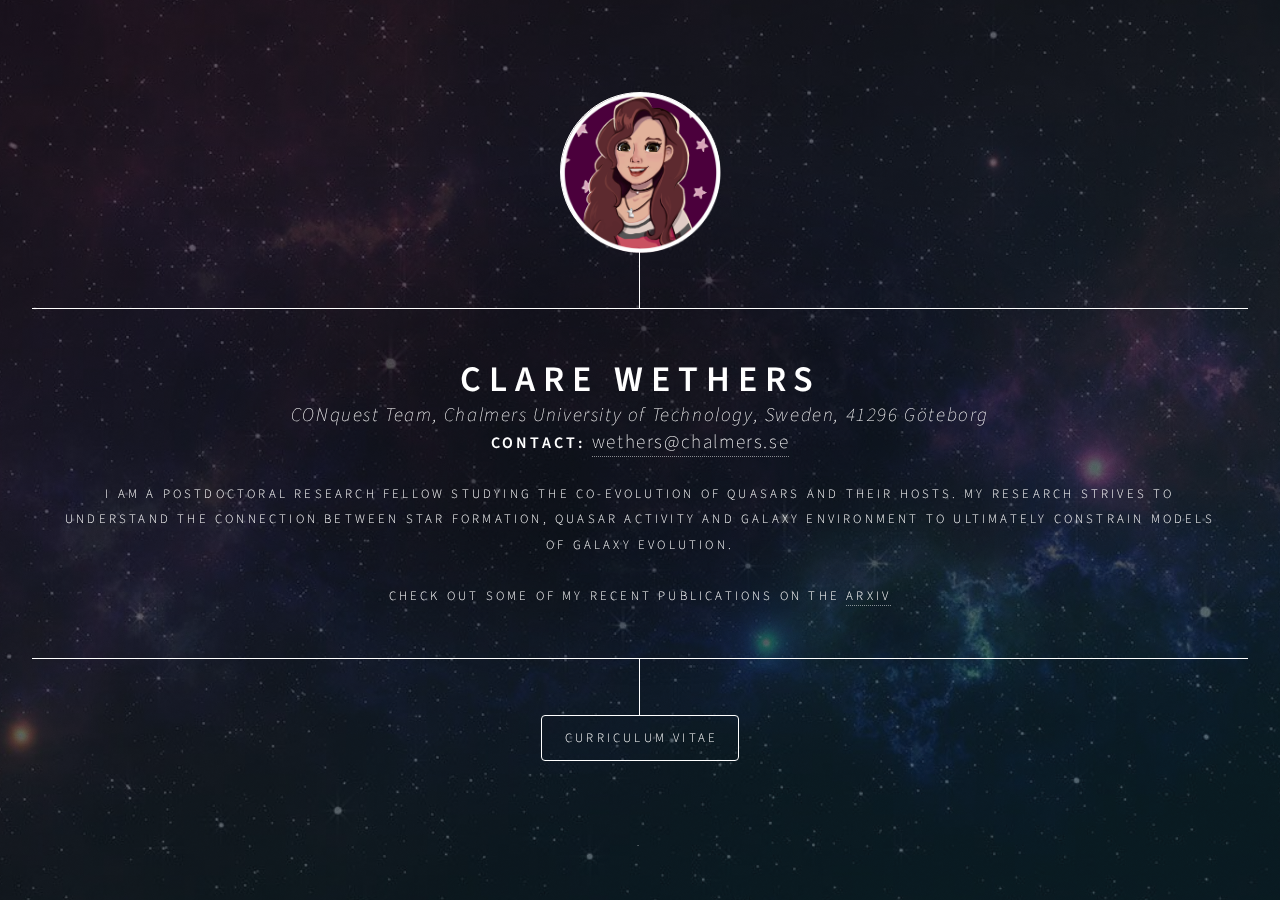
<file: index.html>
<!DOCTYPE HTML>

<html>
	<head>
		<title>Clare Wethers</title>
		<meta charset="utf-8" />
		<meta name="viewport" content="width=device-width, initial-scale=1, user-scalable=no" />
		<link rel="stylesheet" href="assets/css/main.css" />
		<noscript><link rel="stylesheet" href="assets/css/noscript.css" /></noscript>
	</head>
	<body class="is-preload">

		<!-- Wrapper -->
			<div id="wrapper">

				<!-- Header -->
					<header id="header">
						<div class="logo"> 
							<img class="image" src="images/0.png" style="width:10.7rem;height:10.7rem" ></img>
						</div>
						<div class="content">
							<div class="inner">
								<h1>Clare Wethers</h1>
								<h2><i>CONquest Team, Chalmers University of Technology, Sweden, 41296 Göteborg</i></h2><br />
								<h3>Contact: </h3> <h2><a href = "mailto: wethers@chalmers.se">wethers@chalmers.se</a></h2>	
								<p><br />
								I am a postdoctoral research fellow studying the co-evolution of quasars and their hosts.
								My research strives to understand the connection between star formation, quasar activity and galaxy environment to ultimately constrain models of galaxy evolution.<br /> 
								<br />
								Check out some of my recent publications on the <a href="https://arxiv.org/search/?searchtype=author&query=Wethers%2C+C+F">arxiv</a> 
							</div>
						</div>
						<nav>
							<ul>
								<li><a href="images/CV_full.pdf">Curriculum Vitae</a></li> 
							</ul>
						</nav>
					</header>

				<!-- Footer -->
					<footer id="footer">
						<p class="copyright"></a>.</p>
					</footer>

			</div>

		<!-- BG (background image of page) -->
 			<div id="bg"></div>

		<!-- Scripts -->
	 		<script src="assets/js/jquery.min.js"></script>
			<script src="assets/js/browser.min.js"></script>
			<script src="assets/js/breakpoints.min.js"></script>
			<script src="assets/js/util.js"></script>
			<script src="assets/js/main.js"></script>

	</body>
</html>
</file>
<file: assets/css/noscript.css>
/*
	Dimension by HTML5 UP
	html5up.net | @ajlkn
	Free for personal and commercial use under the CCA 3.0 license (html5up.net/license)
*/

/* BG */

	body.is-preload #bg:before {
		background-color: transparent;
	}

/* Header */

	body.is-preload #header {
		-moz-filter: none;
		-webkit-filter: none;
		-ms-filter: none;
		filter: none;
	}

		body.is-preload #header > * {
			opacity: 1;
		}

		body.is-preload #header .content .inner {
			max-height: none;
			padding: 3rem 2rem;
			opacity: 1;
		}

/* Main */

	#main article {
		opacity: 1;
		margin: 4rem 0 0 0;
	}
</file>
<file: assets/css/main.css>
@import url(fontawesome-all.min.css);
@import url("https://fonts.googleapis.com/css?family=Source+Sans+Pro:300italic,600italic,300,600");

/*
	Dimension by HTML5 UP
	html5up.net | @ajlkn
	Free for personal and commercial use under the CCA 3.0 license (html5up.net/license)
*/

html, body, div, span, applet, object,
iframe, h1, h2, h3, h4, h5, h6, p, blockquote,
pre, a, abbr, acronym, address, big, cite,
code, del, dfn, em, img, ins, kbd, q, s, samp,
small, strike, strong, sub, sup, tt, var, b,
u, i, center, dl, dt, dd, ol, ul, li, fieldset,
form, label, legend, table, caption, tbody,
tfoot, thead, tr, th, td, article, aside,
canvas, details, embed, figure, figcaption,
footer, header, hgroup, menu, nav, output, ruby,
section, summary, time, mark, audio, video {
	margin: 0;
	padding: 0;
	border: 0;
	font-size: 100%;
	font: inherit;
	vertical-align: baseline;}

article, aside, details, figcaption, figure,
footer, header, hgroup, menu, nav, section {
	display: block;}

body {
	line-height: 1;
}

ol, ul {
	list-style: none;
}

blockquote, q {
	quotes: none;
}

	blockquote:before, blockquote:after, q:before, q:after {
		content: '';
		content: none;
	}

table {
	border-collapse: collapse;
	border-spacing: 0;
}

body {
	-webkit-text-size-adjust: none;
}

mark {
	background-color: transparent;
	color: inherit;
}

input::-moz-focus-inner {
	border: 0;
	padding: 0;
}

input, select, textarea {
	-moz-appearance: none;
	-webkit-appearance: none;
	-ms-appearance: none;
	appearance: none;
}

/* Basic */

	@-ms-viewport {
		width: device-width;
	}

	@media screen and (max-width: 480px) {

		html, body {
			min-width: 320px;
		}

	}

	html {
		box-sizing: border-box;
	}

	*, *:before, *:after {
		box-sizing: inherit;
	}

	body {
		background: #1b1f22;
	}

		body.is-preload *, body.is-preload *:before, body.is-preload *:after {
			-moz-animation: none !important;
			-webkit-animation: none !important;
			-ms-animation: none !important;
			animation: none !important;
			-moz-transition: none !important;
			-webkit-transition: none !important;
			-ms-transition: none !important;
			transition: none !important;
		}

/* Type */

	html {
		font-size: 16pt;
	}

		@media screen and (max-width: 1680px) {

			html {
				font-size: 12pt;
			}

		}

		@media screen and (max-width: 736px) {

			html {
				font-size: 11pt;
			}

		}

		@media screen and (max-width: 360px) {

			html {
				font-size: 10pt;
			}

		}

	body, input, select, textarea {
		color: #ffffff;
		font-family: "Source Sans Pro", sans-serif;
		font-weight: 300;
		font-size: 1rem;
		line-height: 1.65;
	}

	a {
		-moz-transition: color 0.2s ease-in-out, background-color 0.2s ease-in-out, border-bottom-color 0.2s ease-in-out;
		-webkit-transition: color 0.2s ease-in-out, background-color 0.2s ease-in-out, border-bottom-color 0.2s ease-in-out;
		-ms-transition: color 0.2s ease-in-out, background-color 0.2s ease-in-out, border-bottom-color 0.2s ease-in-out;
		transition: color 0.2s ease-in-out, background-color 0.2s ease-in-out, border-bottom-color 0.2s ease-in-out;
		border-bottom: dotted 1px rgba(255, 255, 255, 0.5);
		text-decoration: none;
		color: inherit;
	}

		a:hover {
			border-bottom-color: transparent;
		}

	strong, b {
		color: #ffffff;
		font-weight: 600;
	}

	em, i {
		font-style: italic;
	}

	p {
		margin: 0 0 2rem 0;
	}

	h1, h2, h3, h4, h5, h6 {
		color: #ffffff;
		font-weight: 600;
		line-height: 1.5;
		margin: 0 0 0 0;
		text-transform: uppercase;
		letter-spacing: 0.2rem;
	}

	h2 {
		color: #fa206d;
		font-weight: 100;
		line-height: 1.5;
		margin: 0 0 1rem 0;
		text-transform: none;
		letter-spacing: 0.2rem;
	}

	h2 {
		color: #ffffff;
		font-weight: 100;
		line-height: 1.5;
		margin: 0 0 1rem 0;
		text-transform: none;
		letter-spacing: 0.2rem;
	}

		h1 a, h2 a, h3 a, h4 a, h5 a, h6 a {
			color: inherit;
			text-decoration: none;
		}

		h1.major, h2.major, h3.major, h4.major, h5.major, h6.major {
			border-bottom: solid 1px #ffffff;
			width: -moz-max-content;
			width: -webkit-max-content;
			width: -ms-max-content;
			width: max-content;
			padding-bottom: 0.5rem;
			margin: 0 0 2rem 0;
		}

	h1 {
		font-size: 2.25rem;
		line-height: 1.3;
		letter-spacing: 0.5rem;
	}

	h2 {
		font-size: 1.2rem;
		line-height: 0.5;
		letter-spacing: 0.1rem
	}

	h3 {
		font-size: 1rem;
	}

	h2,h3{
		display: inline;
	}

	h4 {
		font-size: 0.8rem;
	}

	h5 {
		font-size: 0.7rem;
	}

	h6 {
		font-size: 0.6rem;
	}

	@media screen and (max-width: 736px) {

		h1 {
			font-size: 1.75rem;
			line-height: 1.4;
		}

		h2 {
			font-size: 1.25em;
			line-height: 1.5;
		}

	}

	sub {
		font-size: 0.8rem;
		position: relative;
		top: 0.5rem;
	}

	sup {
		font-size: 0.8rem;
		position: relative;
		top: -0.5rem;
	}

	blockquote {
		border-left: solid 4px #ffffff;
		font-style: italic;
		margin: 0 0 2rem 0;
		padding: 0.5rem 0 0.5rem 2rem;
	}

	code {
		background: rgba(255, 255, 255, 0.075);
		border-radius: 4px;
		font-family: "Courier New", monospace;
		font-size: 0.9rem;
		margin: 0 0.25rem;
		padding: 0.25rem 0.65rem;
	}

	pre {
		-webkit-overflow-scrolling: touch;
		font-family: "Courier New", monospace;
		font-size: 0.9rem;
		margin: 0 0 2rem 0;
	}

		pre code {
			display: block;
			line-height: 1.75;
			padding: 1rem 1.5rem;
			overflow-x: auto;
		}

	hr {
		border: 0;
		border-bottom: solid 1px #ffffff;
		margin: 2.75rem 0;
	}

	.align-left {
		text-align: left;
	}

	.align-center {
		text-align: center;
	}

	.align-right {
		text-align: right;
	}

/* Form */

	form {
		margin: 0 0 2rem 0;
	}

		form > :last-child {
			margin-bottom: 0;
		}

		form > .fields {
			display: -moz-flex;
			display: -webkit-flex;
			display: -ms-flex;
			display: flex;
			-moz-flex-wrap: wrap;
			-webkit-flex-wrap: wrap;
			-ms-flex-wrap: wrap;
			flex-wrap: wrap;
			width: calc(100% + 3rem);
			margin: -1.5rem 0 2rem -1.5rem;
		}

			form > .fields > .field {
				-moz-flex-grow: 0;
				-webkit-flex-grow: 0;
				-ms-flex-grow: 0;
				flex-grow: 0;
				-moz-flex-shrink: 0;
				-webkit-flex-shrink: 0;
				-ms-flex-shrink: 0;
				flex-shrink: 0;
				padding: 1.5rem 0 0 1.5rem;
				width: calc(100% - 1.5rem);
			}

				form > .fields > .field.half {
					width: calc(50% - 0.75rem);
				}

				form > .fields > .field.third {
					width: calc(100%/3 - 0.5rem);
				}

				form > .fields > .field.quarter {
					width: calc(25% - 0.375rem);
				}

		@media screen and (max-width: 480px) {

			form > .fields {
				width: calc(100% + 3rem);
				margin: -1.5rem 0 2rem -1.5rem;
			}

				form > .fields > .field {
					padding: 1.5rem 0 0 1.5rem;
					width: calc(100% - 1.5rem);
				}

					form > .fields > .field.half {
						width: calc(100% - 1.5rem);
					}

					form > .fields > .field.third {
						width: calc(100% - 1.5rem);
					}

					form > .fields > .field.quarter {
						width: calc(100% - 1.5rem);
					}

		}

	label {
		color: #ffffff;
		display: block;
		font-size: 0.8rem;
		font-weight: 300;
		letter-spacing: 0.2rem;
		line-height: 1.5;
		margin: 0 0 1rem 0;
		text-transform: uppercase;
	}

	input[type="text"],
	input[type="password"],
	input[type="email"],
	input[type="tel"],
	select,
	textarea {
		-moz-appearance: none;
		-webkit-appearance: none;
		-ms-appearance: none;
		appearance: none;
		-moz-transition: border-color 0.2s ease-in-out, box-shadow 0.2s ease-in-out, background-color 0.2s ease-in-out;
		-webkit-transition: border-color 0.2s ease-in-out, box-shadow 0.2s ease-in-out, background-color 0.2s ease-in-out;
		-ms-transition: border-color 0.2s ease-in-out, box-shadow 0.2s ease-in-out, background-color 0.2s ease-in-out;
		transition: border-color 0.2s ease-in-out, box-shadow 0.2s ease-in-out, background-color 0.2s ease-in-out;
		background-color: transparent;
		border-radius: 4px;
		border: solid 1px #ffffff;
		color: inherit;
		display: block;
		outline: 0;
		padding: 0 1rem;
		text-decoration: none;
		width: 100%;
	}

		input[type="text"]:invalid,
		input[type="password"]:invalid,
		input[type="email"]:invalid,
		input[type="tel"]:invalid,
		select:invalid,
		textarea:invalid {
			box-shadow: none;
		}

		input[type="text"]:focus,
		input[type="password"]:focus,
		input[type="email"]:focus,
		input[type="tel"]:focus,
		select:focus,
		textarea:focus {
			background: rgba(255, 255, 255, 0.075);
			border-color: #ffffff;
			box-shadow: 0 0 0 1px #ffffff;
		}

	select {
		background-image: url("data:image/svg+xml;charset=utf8,%3Csvg xmlns='http://www.w3.org/2000/svg' width='40' height='40' preserveAspectRatio='none' viewBox='0 0 40 40'%3E%3Cpath d='M9.4,12.3l10.4,10.4l10.4-10.4c0.2-0.2,0.5-0.4,0.9-0.4c0.3,0,0.6,0.1,0.9,0.4l3.3,3.3c0.2,0.2,0.4,0.5,0.4,0.9 c0,0.4-0.1,0.6-0.4,0.9L20.7,31.9c-0.2,0.2-0.5,0.4-0.9,0.4c-0.3,0-0.6-0.1-0.9-0.4L4.3,17.3c-0.2-0.2-0.4-0.5-0.4-0.9 c0-0.4,0.1-0.6,0.4-0.9l3.3-3.3c0.2-0.2,0.5-0.4,0.9-0.4S9.1,12.1,9.4,12.3z' fill='%23ffffff' /%3E%3C/svg%3E");
		background-size: 1.25rem;
		background-repeat: no-repeat;
		background-position: calc(100% - 1rem) center;
		height: 2.75rem;
		padding-right: 2.75rem;
		text-overflow: ellipsis;
	}

		select option {
			color: #ffffff;
			background: #1b1f22;
		}

		select:focus::-ms-value {
			background-color: transparent;
		}

		select::-ms-expand {
			display: none;
		}

	input[type="text"],
	input[type="password"],
	input[type="email"],
	select {
		height: 2.75rem;
	}

	textarea {
		padding: 0.75rem 1rem;
	}

	input[type="checkbox"],
	input[type="radio"] {
		-moz-appearance: none;
		-webkit-appearance: none;
		-ms-appearance: none;
		appearance: none;
		display: block;
		float: left;
		margin-right: -2rem;
		opacity: 0;
		width: 1rem;
		z-index: -1;
	}

		input[type="checkbox"] + label,
		input[type="radio"] + label {
			text-decoration: none;
			-moz-user-select: none;
			-webkit-user-select: none;
			-ms-user-select: none;
			user-select: none;
			color: #ffffff;
			cursor: pointer;
			display: inline-block;
			font-size: 0.8rem;
			font-weight: 300;
			margin: 0 0 0.5rem 0;
			padding-left: 2.65rem;
			padding-right: 0.75rem;
			position: relative;
		}

			input[type="checkbox"] + label:before,
			input[type="radio"] + label:before {
				-moz-osx-font-smoothing: grayscale;
				-webkit-font-smoothing: antialiased;
				display: inline-block;
				font-style: normal;
				font-variant: normal;
				text-rendering: auto;
				line-height: 1;
				text-transform: none !important;
				font-family: 'Font Awesome 5 Free';
				font-weight: 900;
			}

			input[type="checkbox"] + label:before,
			input[type="radio"] + label:before {
				-moz-transition: border-color 0.2s ease-in-out, box-shadow 0.2s ease-in-out, background-color 0.2s ease-in-out;
				-webkit-transition: border-color 0.2s ease-in-out, box-shadow 0.2s ease-in-out, background-color 0.2s ease-in-out;
				-ms-transition: border-color 0.2s ease-in-out, box-shadow 0.2s ease-in-out, background-color 0.2s ease-in-out;
				transition: border-color 0.2s ease-in-out, box-shadow 0.2s ease-in-out, background-color 0.2s ease-in-out;
				border-radius: 4px;
				border: solid 1px #ffffff;
				content: '';
				display: inline-block;
				height: 1.65rem;
				left: 0;
				line-height: 1.65rem;
				position: absolute;
				text-align: center;
				top: -0.15rem;
				width: 1.65rem;
			}

		input[type="checkbox"]:checked + label:before,
		input[type="radio"]:checked + label:before {
			background: #ffffff !important;
			border-color: #ffffff !important;
			color: #1b1f22;
			content: '\f00c';
		}

		input[type="checkbox"]:focus + label:before,
		input[type="radio"]:focus + label:before {
			background: rgba(255, 255, 255, 0.075);
			border-color: #ffffff;
			box-shadow: 0 0 0 1px #ffffff;
		}

	input[type="checkbox"] + label:before {
		border-radius: 4px;
	}

	input[type="radio"] + label:before {
		border-radius: 100%;
	}

	::-webkit-input-placeholder {
		color: rgba(255, 255, 255, 0.5) !important;
		opacity: 1.0;
	}

	:-moz-placeholder {
		color: rgba(255, 255, 255, 0.5) !important;
		opacity: 1.0;
	}

	::-moz-placeholder {
		color: rgba(255, 255, 255, 0.5) !important;
		opacity: 1.0;
	}

	:-ms-input-placeholder {
		color: rgba(255, 255, 255, 0.5) !important;
		opacity: 1.0;
	}

	.formerize-placeholder {
		color: rgba(255, 255, 255, 0.5) !important;
		opacity: 1.0;
	}

/* Box */

	.box {
		border-radius: 4px;
		border: solid 1px #ffffff;
		margin-bottom: 2rem;
		padding: 1.5em;
	}

		.box > :last-child,
		.box > :last-child > :last-child,
		.box > :last-child > :last-child > :last-child {
			margin-bottom: 0;
		}

		.box.alt {
			border: 0;
			border-radius: 0;
			padding: 0;
		}

/* Icon */

	.icon {
		text-decoration: none;
		border-bottom: none;
		position: relative;
	}

		.icon:before {
			-moz-osx-font-smoothing: grayscale;
			-webkit-font-smoothing: antialiased;
			display: inline-block;
			font-style: normal;
			font-variant: normal;
			text-rendering: auto;
			line-height: 1;
			text-transform: none !important;
			font-family: 'Font Awesome 5 Free';
			font-weight: 400;
		}

		.icon > .label {
			display: none;
		}

		.icon:before {
			line-height: inherit;
		}

		.icon.solid:before {
			font-weight: 900;
		}

		.icon.brands:before {
			font-family: 'Font Awesome 5 Brands';
		}

/* Image */

	.image {
		border-radius: 4px;
		border: 0;
		display: inline-block;
		position: relative;
	}

		.image:before {
			pointer-events: none;
			background-image: url("../../images/overlay.png");
			background-color: rgba(19, 21, 25, 0.5);
			border-radius: 4px;
			content: '';
			display: block;
			height: 100%;
			left: 0;
			opacity: 0.5;
			position: absolute;
			top: 0;
			width: 100%;
		}

		.image img {
			border-radius: 4px;
			display: block;
		}

		.image.left, .image.right {
			max-width: 40%;
		}

			.image.left img, .image.right img {
				width: 100%;
			}

		.image.left {
			float: left;
			padding: 0 1.5em 1em 0;
			top: 0.25em;
		}

		.image.right {
			float: right;
			padding: 0 0 1em 1.5em;
			top: 0.25em;
		}

		.image.fit {
			display: block;
			margin: 0 0 2rem 0;
			width: 100%;
		}

			.image.fit img {
				width: 100%;
			}

		.image.main {
			display: block;
			margin: 2.5rem 0;
			width: 100%;
		}

			.image.main img {
				width: 100%;
			}

		@media screen and (max-width: 736px) {

			.image.main {
				margin: 2rem 0;
			}

		}

		@media screen and (max-width: 480px) {

			.image.main {
				margin: 1.5rem 0;
			}

		}

/* List */

	ol {
		list-style: decimal;
		margin: 0 0 2rem 0;
		padding-left: 1.25em;
	}

		ol li {
			padding-left: 0.25em;
		}

	ul {
		list-style: disc;
		margin: 0 0 2rem 0;
		padding-left: 1em;
	}

		ul li {
			padding-left: 0.5em;
		}

		ul.alt {
			list-style: none;
			padding-left: 0;
		}

			ul.alt li {
				border-top: solid 1px #ffffff;
				padding: 0.5em 0;
			}

				ul.alt li:first-child {
					border-top: 0;
					padding-top: 0;
				}

	dl {
		margin: 0 0 2rem 0;
	}

		dl dt {
			display: block;
			font-weight: 600;
			margin: 0 0 1rem 0;
		}

		dl dd {
			margin-left: 2rem;
		}

/* Actions */

	ul.actions {
		display: -moz-flex;
		display: -webkit-flex;
		display: -ms-flex;
		display: flex;
		cursor: default;
		list-style: none;
		margin-left: -1rem;
		padding-left: 0;
	}

		ul.actions li {
			padding: 0 0 0 1rem;
			vertical-align: middle;
		}

		ul.actions.special {
			-moz-justify-content: center;
			-webkit-justify-content: center;
			-ms-justify-content: center;
			justify-content: center;
			width: 100%;
			margin-left: 0;
		}

			ul.actions.special li:first-child {
				padding-left: 0;
			}

		ul.actions.stacked {
			-moz-flex-direction: column;
			-webkit-flex-direction: column;
			-ms-flex-direction: column;
			flex-direction: column;
			margin-left: 0;
		}

			ul.actions.stacked li {
				padding: 1.3rem 0 0 0;
			}

				ul.actions.stacked li:first-child {
					padding-top: 0;
				}

		ul.actions.fit {
			width: calc(100% + 1rem);
		}

			ul.actions.fit li {
				-moz-flex-grow: 1;
				-webkit-flex-grow: 1;
				-ms-flex-grow: 1;
				flex-grow: 1;
				-moz-flex-shrink: 1;
				-webkit-flex-shrink: 1;
				-ms-flex-shrink: 1;
				flex-shrink: 1;
				width: 100%;
			}

				ul.actions.fit li > * {
					width: 100%;
				}

			ul.actions.fit.stacked {
				width: 100%;
			}

		@media screen and (max-width: 480px) {

			ul.actions:not(.fixed) {
				-moz-flex-direction: column;
				-webkit-flex-direction: column;
				-ms-flex-direction: column;
				flex-direction: column;
				margin-left: 0;
				width: 100% !important;
			}

				ul.actions:not(.fixed) li {
					-moz-flex-grow: 1;
					-webkit-flex-grow: 1;
					-ms-flex-grow: 1;
					flex-grow: 1;
					-moz-flex-shrink: 1;
					-webkit-flex-shrink: 1;
					-ms-flex-shrink: 1;
					flex-shrink: 1;
					padding: 1rem 0 0 0;
					text-align: center;
					width: 100%;
				}

					ul.actions:not(.fixed) li > * {
						width: 100%;
					}

					ul.actions:not(.fixed) li:first-child {
						padding-top: 0;
					}

					ul.actions:not(.fixed) li input[type="submit"],
					ul.actions:not(.fixed) li input[type="reset"],
					ul.actions:not(.fixed) li input[type="button"],
					ul.actions:not(.fixed) li button,
					ul.actions:not(.fixed) li .button {
						width: 100%;
					}

						ul.actions:not(.fixed) li input[type="submit"].icon:before,
						ul.actions:not(.fixed) li input[type="reset"].icon:before,
						ul.actions:not(.fixed) li input[type="button"].icon:before,
						ul.actions:not(.fixed) li button.icon:before,
						ul.actions:not(.fixed) li .button.icon:before {
							margin-left: -0.5em;
						}

		}

/* Icons */

	ul.icons {
		cursor: default;
		list-style: none;
		padding-left: 0;
	}

		ul.icons li {
			display: inline-block;
			padding: 0 0.75em 0 0;
		}

			ul.icons li:last-child {
				padding-right: 0;
			}

			ul.icons li a {
				border-radius: 100%;
				box-shadow: inset 0 0 0 1px #ffffff;
				display: inline-block;
				height: 2.25rem;
				line-height: 2.25rem;
				text-align: center;
				width: 2.25rem;
			}

				ul.icons li a:hover {
					background-color: rgba(255, 255, 255, 0.075);
				}

				ul.icons li a:active {
					background-color: rgba(255, 255, 255, 0.175);
				}

/* Table */

	.table-wrapper {
		-webkit-overflow-scrolling: touch;
		overflow-x: auto;
	}

	table {
		margin: 0 0 2rem 0;
		width: 100%;
	}

		table tbody tr {
			border: solid 1px #ffffff;
			border-left: 0;
			border-right: 0;
		}

			table tbody tr:nth-child(2n + 1) {
				background-color: rgba(255, 255, 255, 0.075);
			}

		table td {
			padding: 0.75em 0.75em;
		}

		table th {
			color: #ffffff;
			font-size: 0.9em;
			font-weight: 600;
			padding: 0 0.75em 0.75em 0.75em;
			text-align: left;
		}

		table thead {
			border-bottom: solid 2px #ffffff;
		}

		table tfoot {
			border-top: solid 2px #ffffff;
		}

		table.alt {
			border-collapse: separate;
		}

			table.alt tbody tr td {
				border: solid 1px #ffffff;
				border-left-width: 0;
				border-top-width: 0;
			}

				table.alt tbody tr td:first-child {
					border-left-width: 1px;
				}

			table.alt tbody tr:first-child td {
				border-top-width: 1px;
			}

			table.alt thead {
				border-bottom: 0;
			}

			table.alt tfoot {
				border-top: 0;
			}

/* Button */

	input[type="submit"],
	input[type="reset"],
	input[type="button"],
	button,
	.button {
		-moz-appearance: none;
		-webkit-appearance: none;
		-ms-appearance: none;
		appearance: none;
		-moz-transition: background-color 0.2s ease-in-out, color 0.2s ease-in-out;
		-webkit-transition: background-color 0.2s ease-in-out, color 0.2s ease-in-out;
		-ms-transition: background-color 0.2s ease-in-out, color 0.2s ease-in-out;
		transition: background-color 0.2s ease-in-out, color 0.2s ease-in-out;
		background-color: transparent;
		border-radius: 4px;
		border: 0;
		box-shadow: inset 0 0 0 1px #ffffff;
		color: #ffffff !important;
		cursor: pointer;
		display: inline-block;
		font-size: 0.8rem;
		font-weight: 300;
		height: 2.75rem;
		letter-spacing: 0.2rem;
		line-height: 2.75rem;
		outline: 0;
		padding: 0 1.25rem 0 1.35rem;
		text-align: center;
		text-decoration: none;
		text-transform: uppercase;
		white-space: nowrap;
	}

		input[type="submit"]:hover,
		input[type="reset"]:hover,
		input[type="button"]:hover,
		button:hover,
		.button:hover {
			background-color: rgba(255, 255, 255, 0.075);
		}

		input[type="submit"]:active,
		input[type="reset"]:active,
		input[type="button"]:active,
		button:active,
		.button:active {
			background-color: rgba(255, 255, 255, 0.175);
		}

		input[type="submit"].icon:before,
		input[type="reset"].icon:before,
		input[type="button"].icon:before,
		button.icon:before,
		.button.icon:before {
			margin-right: 0.5em;
		}

		input[type="submit"].fit,
		input[type="reset"].fit,
		input[type="button"].fit,
		button.fit,
		.button.fit {
			width: 100%;
		}

		input[type="submit"].small,
		input[type="reset"].small,
		input[type="button"].small,
		button.small,
		.button.small {
			font-size: 0.6rem;
			height: 2.0625rem;
			line-height: 2.0625rem;
		}

		input[type="submit"].primary,
		input[type="reset"].primary,
		input[type="button"].primary,
		button.primary,
		.button.primary {
			background-color: #ffffff;
			color: #1b1f22 !important;
			font-weight: 600;
		}

		input[type="submit"].disabled, input[type="submit"]:disabled,
		input[type="reset"].disabled,
		input[type="reset"]:disabled,
		input[type="button"].disabled,
		input[type="button"]:disabled,
		button.disabled,
		button:disabled,
		.button.disabled,
		.button:disabled {
			pointer-events: none;
			cursor: default;
			opacity: 0.25;
		}

	input[type="submit"],
	input[type="reset"],
	input[type="button"],
	button {
		line-height: calc(2.75rem - 2px);
	}

/* BG */

	#bg {
		-moz-transform: scale(1.0);
		-webkit-transform: scale(1.0);
		-ms-transform: scale(1.0);
		transform: scale(1.0);
		-webkit-backface-visibility: hidden;
		position: fixed;
		top: 0;
		left: 0;
		width: 100%;
		height: 100vh;
		z-index: 1;
	}

		#bg:before, #bg:after {
			content: '';
			display: block;
			position: absolute;
			top: 0;
			left: 0;
			width: 100%;
			height: 100%;
		}

		#bg:before {
			-moz-transition: background-color 2.5s ease-in-out;
			-webkit-transition: background-color 2.5s ease-in-out;
			-ms-transition: background-color 2.5s ease-in-out;
			transition: background-color 2.5s ease-in-out;
			-moz-transition-delay: 0.75s;
			-webkit-transition-delay: 0.75s;
			-ms-transition-delay: 0.75s;
			transition-delay: 0.75s;
			background-image: linear-gradient(to top, rgba(19, 21, 25, 0.5), rgba(19, 21, 25, 0.5)), url("../../images/overlay.png");
			background-size: auto,
 256px 256px;
			background-position: center,
 center;
			background-repeat: no-repeat,
 repeat;
			z-index: 2;
		}

		#bg:after {
			-moz-transform: scale(1.125);
			-webkit-transform: scale(1.125);
			-ms-transform: scale(1.125);
			transform: scale(1.125);
			-moz-transition: -moz-transform 0.325s ease-in-out, -moz-filter 0.325s ease-in-out;
			-webkit-transition: -webkit-transform 0.325s ease-in-out, -webkit-filter 0.325s ease-in-out;
			-ms-transition: -ms-transform 0.325s ease-in-out, -ms-filter 0.325s ease-in-out;
			transition: transform 0.325s ease-in-out, filter 0.325s ease-in-out;
			background-image: url("../../images/bgd1.png");
			background-position: center;
			background-size: cover;
			background-repeat: no-repeat;
			z-index: 1;
		}

		body.is-article-visible #bg:after {
			-moz-transform: scale(1.0825);
			-webkit-transform: scale(1.0825);
			-ms-transform: scale(1.0825);
			transform: scale(1.0825);
			-moz-filter: blur(0.2rem);
			-webkit-filter: blur(0.2rem);
			-ms-filter: blur(0.2rem);
			filter: blur(0.2rem);
		}

		body.is-preload #bg:before {
			background-color: #000000;
		}

/* Wrapper */

	#wrapper {
		display: -moz-flex;
		display: -webkit-flex;
		display: -ms-flex;
		display: flex;
		-moz-flex-direction: column;
		-webkit-flex-direction: column;
		-ms-flex-direction: column;
		flex-direction: column;
		-moz-align-items: center;
		-webkit-align-items: center;
		-ms-align-items: center;
		align-items: center;
		-moz-justify-content: space-between;
		-webkit-justify-content: space-between;
		-ms-justify-content: space-between;
		justify-content: space-between;
		position: relative;
		min-height: 100vh;
		width: 100%;
		padding: 4rem 2rem;
		z-index: 3;
	}

		#wrapper:before {
			content: '';
			display: block;
		}

		@media screen and (max-width: 1680px) {

			#wrapper {
				padding: 3rem 2rem;
			}

		}

		@media screen and (max-width: 736px) {

			#wrapper {
				padding: 2rem 1rem;
			}

		}

		@media screen and (max-width: 480px) {

			#wrapper {
				padding: 1rem;
			}

		}

/* Header */

	#header {
		display: -moz-flex;
		display: -webkit-flex;
		display: -ms-flex;
		display: flex;
		-moz-flex-direction: column;
		-webkit-flex-direction: column;
		-ms-flex-direction: column;
		flex-direction: column;
		-moz-align-items: center;
		-webkit-align-items: center;
		-ms-align-items: center;
		align-items: center;
		-moz-transition: -moz-transform 0.325s ease-in-out, -moz-filter 0.325s ease-in-out, opacity 0.325s ease-in-out;
		-webkit-transition: -webkit-transform 0.325s ease-in-out, -webkit-filter 0.325s ease-in-out, opacity 0.325s ease-in-out;
		-ms-transition: -ms-transform 0.325s ease-in-out, -ms-filter 0.325s ease-in-out, opacity 0.325s ease-in-out;
		transition: transform 0.325s ease-in-out, filter 0.325s ease-in-out, opacity 0.325s ease-in-out;
		background-image: -moz-radial-gradient(rgba(0, 0, 0, 0.25) 25%, rgba(0, 0, 0, 0) 55%);
		background-image: -webkit-radial-gradient(rgba(0, 0, 0, 0.25) 25%, rgba(0, 0, 0, 0) 55%);
		background-image: -ms-radial-gradient(rgba(0, 0, 0, 0.25) 25%, rgba(0, 0, 0, 0) 55%);
		background-image: radial-gradient(rgba(0, 0, 0, 0.25) 25%, rgba(0, 0, 0, 0) 55%);
		max-width: 100%;
		text-align: center;
	}

		#header > * {
			-moz-transition: opacity 0.325s ease-in-out;
			-webkit-transition: opacity 0.325s ease-in-out;
			-ms-transition: opacity 0.325s ease-in-out;
			transition: opacity 0.325s ease-in-out;
			position: relative;
			margin-top: 3.5rem;
		}

			#header > *:before {
				content: '';
				display: block;
				position: absolute;
				top: calc(-3.5rem - 1px);
				left: calc(50% - 1px);
				width: 1px;
				height: calc(3.5rem + 1px);
				background: #ffffff;
			}

		#header > :first-child {
			margin-top: 0;
		}

			#header > :first-child:before {
				display: none;
			}

		#header .logo {
			width: 10.0rem;
			height: 10.0rem;
			line-height: 5.5rem;
			border: solid 1px #ffffff;
			border-radius: 100%;
		}

			#header .logo .icon:before {
				font-size: 2rem;
			}

		#header .content {
			border-style: solid;
			border-color: #ffffff;
			border-top-width: 1px;
			border-bottom-width: 1px;
			max-width: 100%;
		}

			#header .content .inner {
				-moz-transition: max-height 0.75s ease, padding 0.75s ease, opacity 0.325s ease-in-out;
				-webkit-transition: max-height 0.75s ease, padding 0.75s ease, opacity 0.325s ease-in-out;
				-ms-transition: max-height 0.75s ease, padding 0.75s ease, opacity 0.325s ease-in-out;
				transition: max-height 0.75s ease, padding 0.75s ease, opacity 0.325s ease-in-out;
				-moz-transition-delay: 0.25s;
				-webkit-transition-delay: 0.25s;
				-ms-transition-delay: 0.25s;
				transition-delay: 0.25s;
				padding: 3rem 2rem;
				max-height: 40rem;
				overflow: hidden;
			}

				#header .content .inner > :last-child {
					margin-bottom: 0;
				}

			#header .content p {
				text-transform: uppercase;
				letter-spacing: 0.2rem;
				font-size: 0.8rem;
				line-height: 2;
			}

		#header nav ul {
			display: -moz-flex;
			display: -webkit-flex;
			display: -ms-flex;
			display: flex;
			margin-bottom: 0;
			list-style: none;
			padding-left: 0;
			border: solid 1px #ffffff;
			border-radius: 4px;
		}

			#header nav ul li {
				padding-left: 0;
				border-left: solid 1px #ffffff;
			}

				#header nav ul li:first-child {
					border-left: 0;
				}

				#header nav ul li a {
					display: block;
					min-width: 7.5rem;
					height: 2.75rem;
					line-height: 2.75rem;
					padding: 0 1.25rem 0 1.45rem;
					text-transform: uppercase;
					letter-spacing: 0.2rem;
					font-size: 0.8rem;
					border-bottom: 0;
				}

					#header nav ul li a:hover {
						background-color: rgba(255, 255, 255, 0.075);
					}

					#header nav ul li a:active {
						background-color: rgba(255, 255, 255, 0.175);
					}

		#header nav.use-middle:after {
			content: '';
			display: block;
			position: absolute;
			top: 0;
			left: calc(50% - 1px);
			width: 1px;
			height: 100%;
			background: #ffffff;
		}

		#header nav.use-middle ul li.is-middle {
			border-left: 0;
		}

		body.is-article-visible #header {
			-moz-transform: scale(0.95);
			-webkit-transform: scale(0.95);
			-ms-transform: scale(0.95);
			transform: scale(0.95);
			-moz-filter: blur(0.1rem);
			-webkit-filter: blur(0.1rem);
			-ms-filter: blur(0.1rem);
			filter: blur(0.1rem);
			opacity: 0;
		}

		body.is-preload #header {
			-moz-filter: blur(0.125rem);
			-webkit-filter: blur(0.125rem);
			-ms-filter: blur(0.125rem);
			filter: blur(0.125rem);
		}

			body.is-preload #header > * {
				opacity: 0;
			}

			body.is-preload #header .content .inner {
				max-height: 0;
				padding-top: 0;
				padding-bottom: 0;
				opacity: 0;
			}

		@media screen and (max-width: 10px) {

			#header .content p br {
				display: none;
			}

		}

		@media screen and (max-width: 10px) {

			#header > * {
				margin-top: 2rem;
			}

				#header > *:before {
					top: calc(-5rem - 1px);
					height: calc(5rem + 1px);
				}

			#header .logo {
				width: 4.75rem;
				height: 4.75rem;
				line-height: 4.75rem;
			}

				#header .logo .icon:before {
					font-size: 1.75rem;
				}

			#header .content .inner {
				padding: 2.5rem 1rem;
			}

			#header .content p {
				line-height: 1.875;
			}

		}

		@media screen and (max-width: 480px) {

			#header {
				padding: 1.5rem 0;
			}

				#header .content .inner {
					padding: 2.5rem 0;
				}

				#header nav ul {
					-moz-flex-direction: column;
					-webkit-flex-direction: column;
					-ms-flex-direction: column;
					flex-direction: column;
					min-width: 10rem;
					max-width: 100%;
				}

					#header nav ul li {
						border-left: 0;
						border-top: solid 1px #ffffff;
					}

						#header nav ul li:first-child {
							border-top: 0;
						}

						#header nav ul li a {
							height: 3rem;
							line-height: 3rem;
							min-width: 0;
							width: 100%;
						}

				#header nav.use-middle:after {
					display: none;
				}

		}

/* Main */

	#main {
		-moz-flex-grow: 1;
		-webkit-flex-grow: 1;
		-ms-flex-grow: 1;
		flex-grow: 1;
		-moz-flex-shrink: 1;
		-webkit-flex-shrink: 1;
		-ms-flex-shrink: 1;
		flex-shrink: 1;
		display: -moz-flex;
		display: -webkit-flex;
		display: -ms-flex;
		display: flex;
		-moz-align-items: center;
		-webkit-align-items: center;
		-ms-align-items: center;
		align-items: center;
		-moz-justify-content: center;
		-webkit-justify-content: center;
		-ms-justify-content: center;
		justify-content: center;
		-moz-flex-direction: column;
		-webkit-flex-direction: column;
		-ms-flex-direction: column;
		flex-direction: column;
		position: relative;
		max-width: 100%;
		z-index: 3;
	}

		#main article {
			-moz-transform: translateY(0.25rem);
			-webkit-transform: translateY(0.25rem);
			-ms-transform: translateY(0.25rem);
			transform: translateY(0.25rem);
			-moz-transition: opacity 0.325s ease-in-out, -moz-transform 0.325s ease-in-out;
			-webkit-transition: opacity 0.325s ease-in-out, -webkit-transform 0.325s ease-in-out;
			-ms-transition: opacity 0.325s ease-in-out, -ms-transform 0.325s ease-in-out;
			transition: opacity 0.325s ease-in-out, transform 0.325s ease-in-out;
			padding: 4.5rem 2.5rem 1.5rem 2.5rem ;
			position: relative;
			width: 40rem;
			max-width: 100%;
			background-color: rgba(27, 31, 34, 0.85);
			border-radius: 4px;
			opacity: 0;
		}

			#main article.active {
				-moz-transform: translateY(0);
				-webkit-transform: translateY(0);
				-ms-transform: translateY(0);
				transform: translateY(0);
				opacity: 1;
			}

			#main article .close {
				display: block;
				position: absolute;
				top: 0;
				right: 0;
				width: 4rem;
				height: 4rem;
				cursor: pointer;
				text-indent: 4rem;
				overflow: hidden;
				white-space: nowrap;
			}

				#main article .close:before {
					-moz-transition: background-color 0.2s ease-in-out;
					-webkit-transition: background-color 0.2s ease-in-out;
					-ms-transition: background-color 0.2s ease-in-out;
					transition: background-color 0.2s ease-in-out;
					content: '';
					display: block;
					position: absolute;
					top: 0.75rem;
					left: 0.75rem;
					width: 2.5rem;
					height: 2.5rem;
					border-radius: 100%;
					background-position: center;
					background-image: url("data:image/svg+xml;charset=utf8,%3Csvg xmlns='http://www.w3.org/2000/svg' xmlns:xlink='http://www.w3.org/1999/xlink' width='20px' height='20px' viewBox='0 0 20 20' zoomAndPan='disable'%3E%3Cstyle%3Eline %7B stroke: %23ffffff%3B stroke-width: 1%3B %7D%3C/style%3E%3Cline x1='2' y1='2' x2='18' y2='18' /%3E%3Cline x1='18' y1='2' x2='2' y2='18' /%3E%3C/svg%3E");
					background-size: 20px 20px;
					background-repeat: no-repeat;
				}

				#main article .close:hover:before {
					background-color: rgba(255, 255, 255, 0.075);
				}

				#main article .close:active:before {
					background-color: rgba(255, 255, 255, 0.175);
				}

		@media screen and (max-width: 736px) {

			#main article {
				padding: 3.5rem 2rem 0.5rem 2rem ;
			}

				#main article .close:before {
					top: 0.875rem;
					left: 0.875rem;
					width: 2.25rem;
					height: 2.25rem;
					background-size: 14px 14px;
				}

		}

		@media screen and (max-width: 480px) {

			#main article {
				padding: 3rem 1.5rem 0.5rem 1.5rem ;
			}

		}

/* Footer */

	#footer {
		-moz-transition: -moz-transform 0.325s ease-in-out, -moz-filter 0.325s ease-in-out, opacity 0.325s ease-in-out;
		-webkit-transition: -webkit-transform 0.325s ease-in-out, -webkit-filter 0.325s ease-in-out, opacity 0.325s ease-in-out;
		-ms-transition: -ms-transform 0.325s ease-in-out, -ms-filter 0.325s ease-in-out, opacity 0.325s ease-in-out;
		transition: transform 0.325s ease-in-out, filter 0.325s ease-in-out, opacity 0.325s ease-in-out;
		width: 100%;
		max-width: 100%;
		margin-top: 2rem;
		text-align: center;
	}

		#footer .copyright {
			letter-spacing: 0.2rem;
			font-size: 0.6rem;
			opacity: 0.75;
			margin-bottom: 0;
			text-transform: uppercase;
		}

		body.is-article-visible #footer {
			-moz-transform: scale(0.95);
			-webkit-transform: scale(0.95);
			-ms-transform: scale(0.95);
			transform: scale(0.95);
			-moz-filter: blur(0.1rem);
			-webkit-filter: blur(0.1rem);
			-ms-filter: blur(0.1rem);
			filter: blur(0.1rem);
			opacity: 0;
		}

		body.is-preload #footer {
			opacity: 0;
		}
</file>
